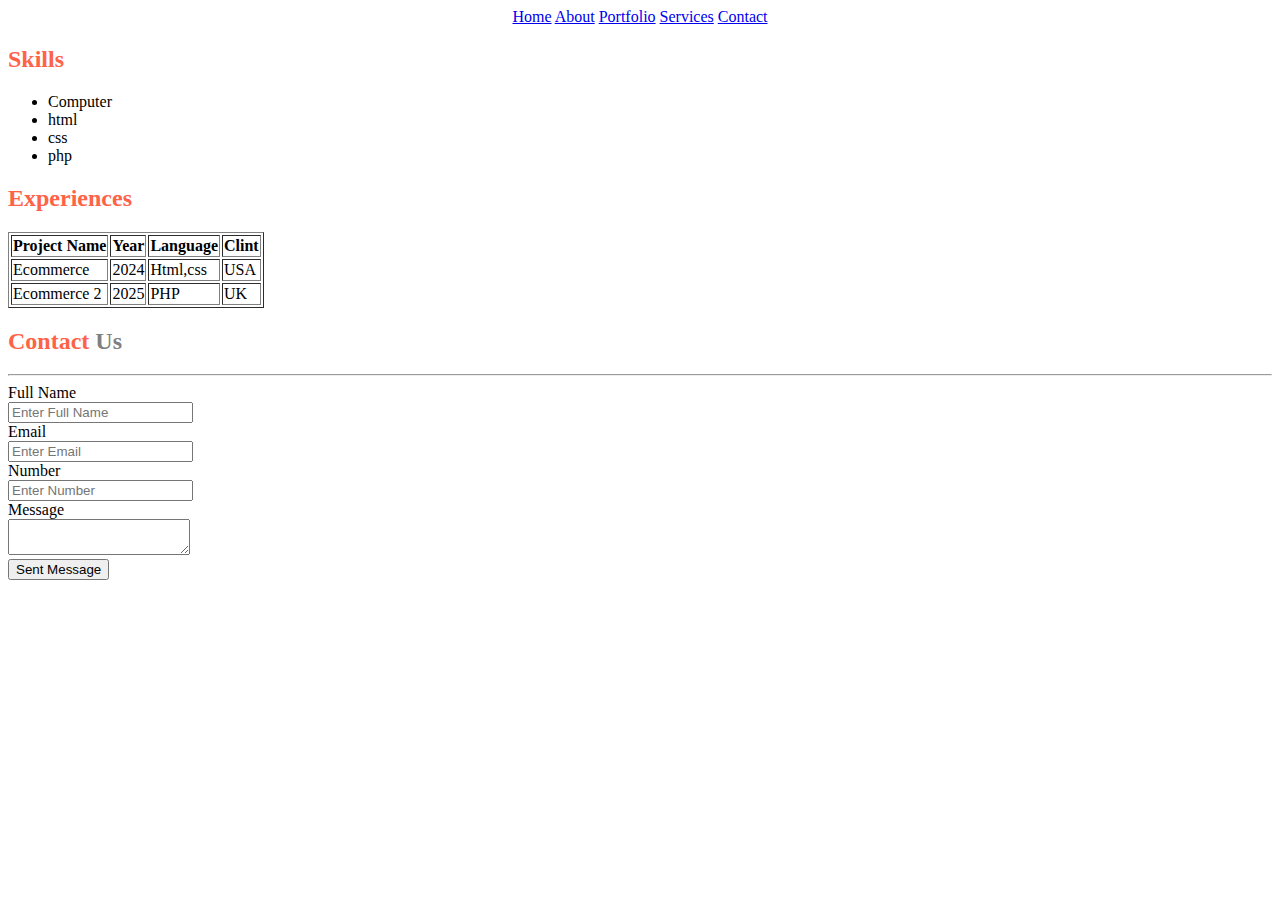
<file: Class 02; 10-07-24/index.html>
<!DOCTYPE html>
<html lang="en">
<head>
    <meta charset="UTF-8">
    <meta name="viewport" content="width=device-width, initial-scale=1.0">
    <title>Home</title>
</head>
<body>
    <center>
        <nav>
            <a href="index.html" target="_blank">Home</a>
            <a href="about.html"target="_blank">About</a>
            <a href="portfolio.html"target="_blank">Portfolio</a>
            <a href="services.html"target="_blank">Services</a>
            <a href="contact.html"target="_blank">Contact</a>
        </nav>
    </center>
    <h2 style="color: tomato;">Skills</h2>
    <ul>
        <li>Computer</li>
        <li>html</li>
        <li>css</li>
        <li>php</li>
    </ul>
    <h2 style="color: tomato;">Experiences</h2>
    <table border="1px">
        <tr>
            <th>Project Name</th>
            <th>Year</th>
            <th>Language</th>
            <th>Clint</th>
        </tr>
        <tr>
            <td>Ecommerce</td>
            <td>2024</td>
            <td>Html,css</td>
            <td>USA</td>
        </tr>
        <tr>
            <td>Ecommerce 2</td>
            <td>2025</td>
            <td>PHP</td>
            <td>UK</td>
        </tr>

    </table>
    <h2><span style="color: tomato;">Contact</span> <span style="color: gray;">Us</span></h2>

    <hr>
    <form action="">
        <label for="">Full Name</label>
        <br>
        <input type="text" placeholder="Enter Full Name">
        <br>
        <label for="">Email</label>
        <br>
        <input type="email" placeholder="Enter Email">
        <br>
        <label for="">Number</label>
        <br>
        <input type="number" placeholder="Enter Number">
        <br>
        <label for="">Message</label>
        <br>
        <textarea type="text"></textarea>
        <br>
        <input type="submit" value="Sent Message">    



    </form>
</body>
</html>
</file>
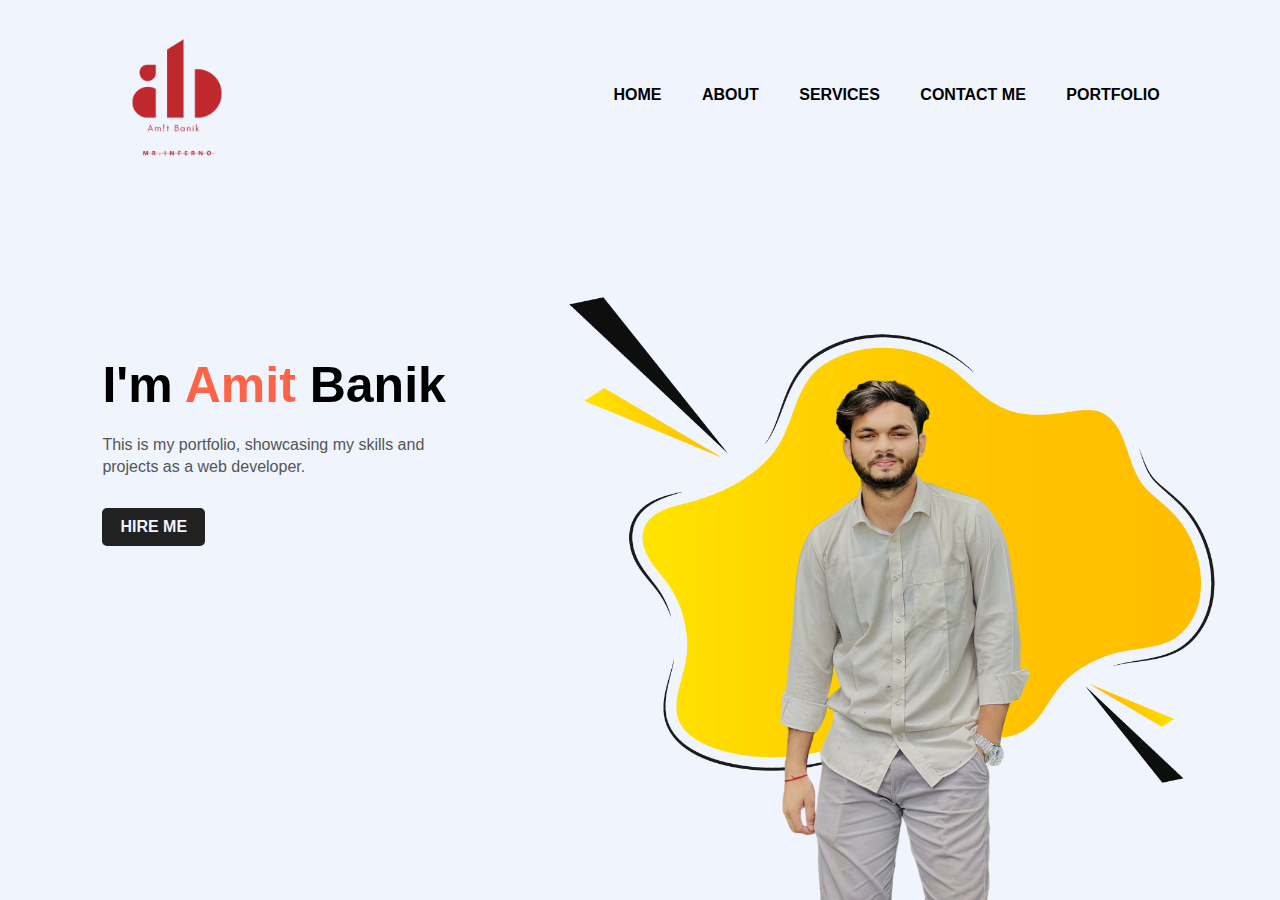
<file: Class 02; 10-07-24/portfolio.html>
<!DOCTYPE html>
<html lang="en">
<head>
    <meta charset="UTF-8">
    <meta name="viewport" content="width=device-width, initial-scale=1.0">
    <title>Portfolio</title>
    <link rel="stylesheet" href="style.css">
</head>
<body>
    <div class="mn">
        <nav class="navv">
            <a href="index.html"><img src="Images/1.png" class="logo"></a>
            <ul>
                <li class="li"><a class="lii" href="index.html">HOME</a></li>
                <li class="li"><a class="lii" href="about.html">ABOUT</a></li>
                <li class="li"><a class="lii" href="services.html">SERVICES</a></li>
                <li class="li"><a class="lii" href="contact.html">CONTACT ME</a></li>
                <li class="li"><a class="lii" href="portfolio.html">PORTFOLIO</a></li>
                
            </ul>
        </nav>
        <div class="names">
            <h1 class="Amit">I'm <span class="aam">Amit</span> Banik</h1>
            <p class="abc">This is my portfolio, showcasing my skills and <br> projects as a web developer.</p>
            <a class="akb" href="#">HIRE ME</a>
          
        </div>
        <div class="images">
            <img src="Images/shape.png" class="shape">
            <img src="Images/abpng.png" class="ab">
        </div>
      
    </div>
</body>
</html>
</file>
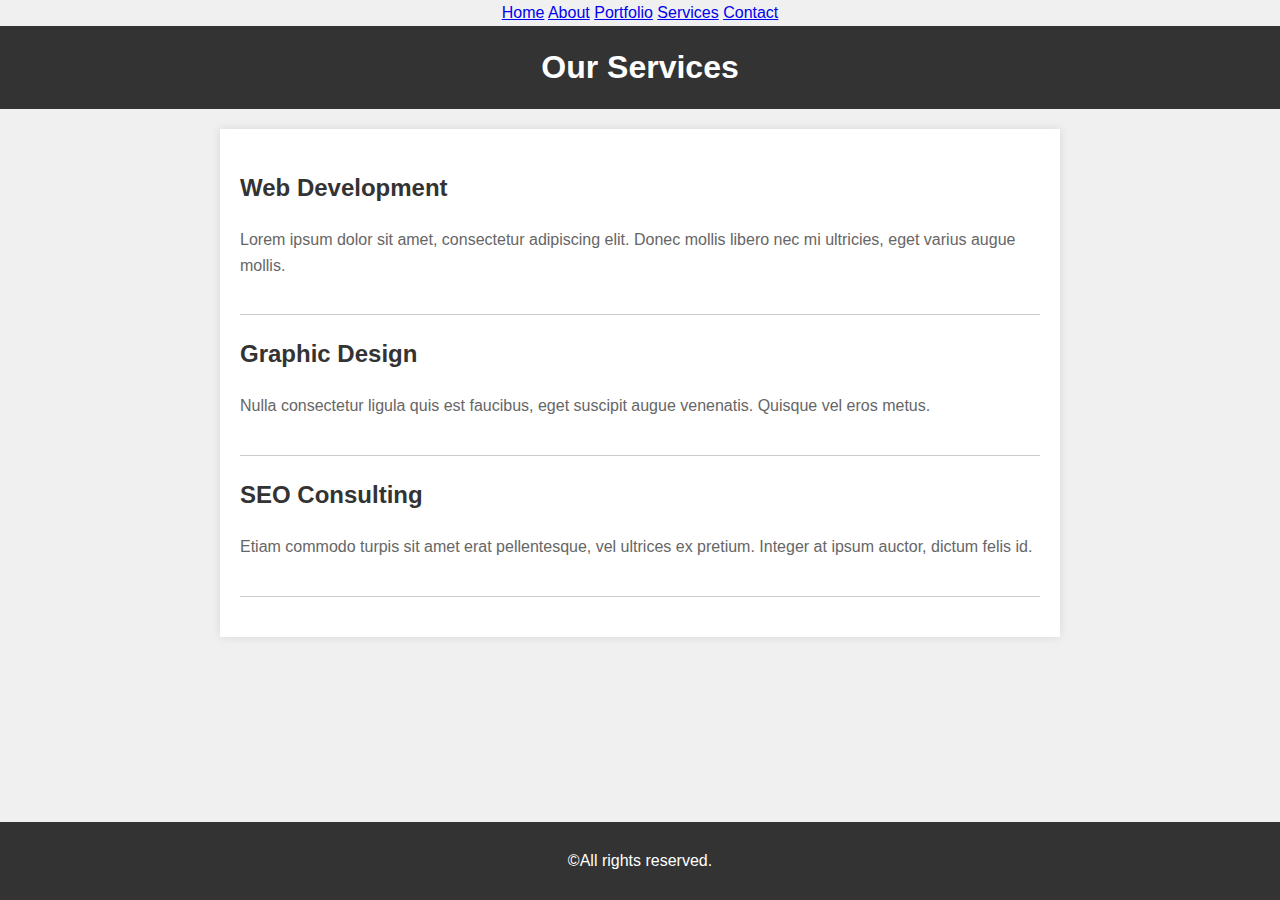
<file: Class 02; 10-07-24/services.html>
<!DOCTYPE html>
<html lang="en">
<head>
    <meta charset="UTF-8">
    <meta name="viewport" content="width=device-width, initial-scale=1.0">
    <title>Services</title>
    <link rel="stylesheet" href="serv.css">
</head>
<body>
    <center>
        <nav>
            <a href="index.html" target="_blank">Home</a>
            <a href="about.html"target="_blank">About</a>
            <a href="portfolio.html"target="_blank">Portfolio</a>
            <a href="services.html"target="_blank">Services</a>
            <a href="contact.html"target="_blank">Contact</a>
        </nav>
    </center>
    <header>
        <h1>Our Services</h1>
    </header>
    <main>
        <section class="service">
            <h2>Web Development</h2>
            <p>Lorem ipsum dolor sit amet, consectetur adipiscing elit. Donec mollis libero nec mi ultricies, eget varius augue mollis.</p>
        </section>
        <section class="service">
            <h2>Graphic Design</h2>
            <p>Nulla consectetur ligula quis est faucibus, eget suscipit augue venenatis. Quisque vel eros metus.</p>
        </section>
        <section class="service">
            <h2>SEO Consulting</h2>
            <p>Etiam commodo turpis sit amet erat pellentesque, vel ultrices ex pretium. Integer at ipsum auctor, dictum felis id.</p>
        </section>
    </main>
    <footer>
        <p>&copy;All rights reserved.</p>
    </footer>
</html>
</file>
<file: Class 02; 10-07-24/style.css>
*{
    margin: 0;
    padding: 0;
    font-family: sans-serif;
}
.mn{
    position: relative;
    width: 100%;
    height: 100vh;
    background-color: #eff4fd;
}
.logo{
    width: 150px;
    height: 150px;
}
.navv{
    display: flex;
    width: 84%;
    margin:auto;
    padding: 18px 0;
    align-items: center;
    justify-content: space-between;

}
.li{
    display: inline-block;
    list-style: none;
    margin: 8px 18px;
}

.lii{
    text-decoration: none;
    color: #000;
    font-weight: bold;
}
.li :hover{
    color:red;
    transition: 0.3s ease-out;
}
.names{
    margin-left: 8%;
    margin-top: 13%;
}
.Amit{
    font-size: 50px;
    color: #000;
    margin-bottom: 20px;
}
.aam{
    color: tomato;
}
.abc{
    color: #555;
    line-height: 22px;
}
.akb{
    background-color: #212121;
    padding: 10px 18px;
    text-decoration: none;
    font-weight: bold;
    color: #eff4fd;
    display: inline-block;
    margin: 30px 0;
    border-radius: 5px;
}
.images {
    width: 45%;
    height: 80%;
    position: absolute;
    bottom: 0;
    right: 100px;
}

.images img {
    height: 100%;
    position: absolute;
    left: 50%;
    bottom: 0;
    transform: translateX(-50%);
    transition: bottom 1s, left 1s;
}

.images img.shape:hover {
    bottom: 40px;
}

.images img.ab:hover {
    left: 45%;
}
</file>
<file: Class 02; 10-07-24/serv.css>
body {
    font-family: Arial, sans-serif;
    line-height: 1.6;
    margin: 0;
    padding: 0;
    background-color: #f0f0f0;
}

header {
    background-color: #333;
    color: #fff;
    text-align: center;
    padding: 1rem 0;
}

header h1 {
    margin: 0;
    font-size: 2rem;
}

main {
    max-width: 800px;
    margin: 20px auto;
    padding: 20px;
    background-color: #fff;
    box-shadow: 0 0 10px rgba(0, 0, 0, 0.1);
}

.service {
    margin-bottom: 20px;
    padding-bottom: 20px;
    border-bottom: 1px solid #ccc;
}

.service h2 {
    font-size: 1.5rem;
    color: #333;
}

.service p {
    color: #666;
}

footer {
    text-align: center;
    padding: 10px 0;
    background-color: #333;
    color: #fff;
    position: fixed;
    bottom: 0;
    width: 100%;
}
</file>
